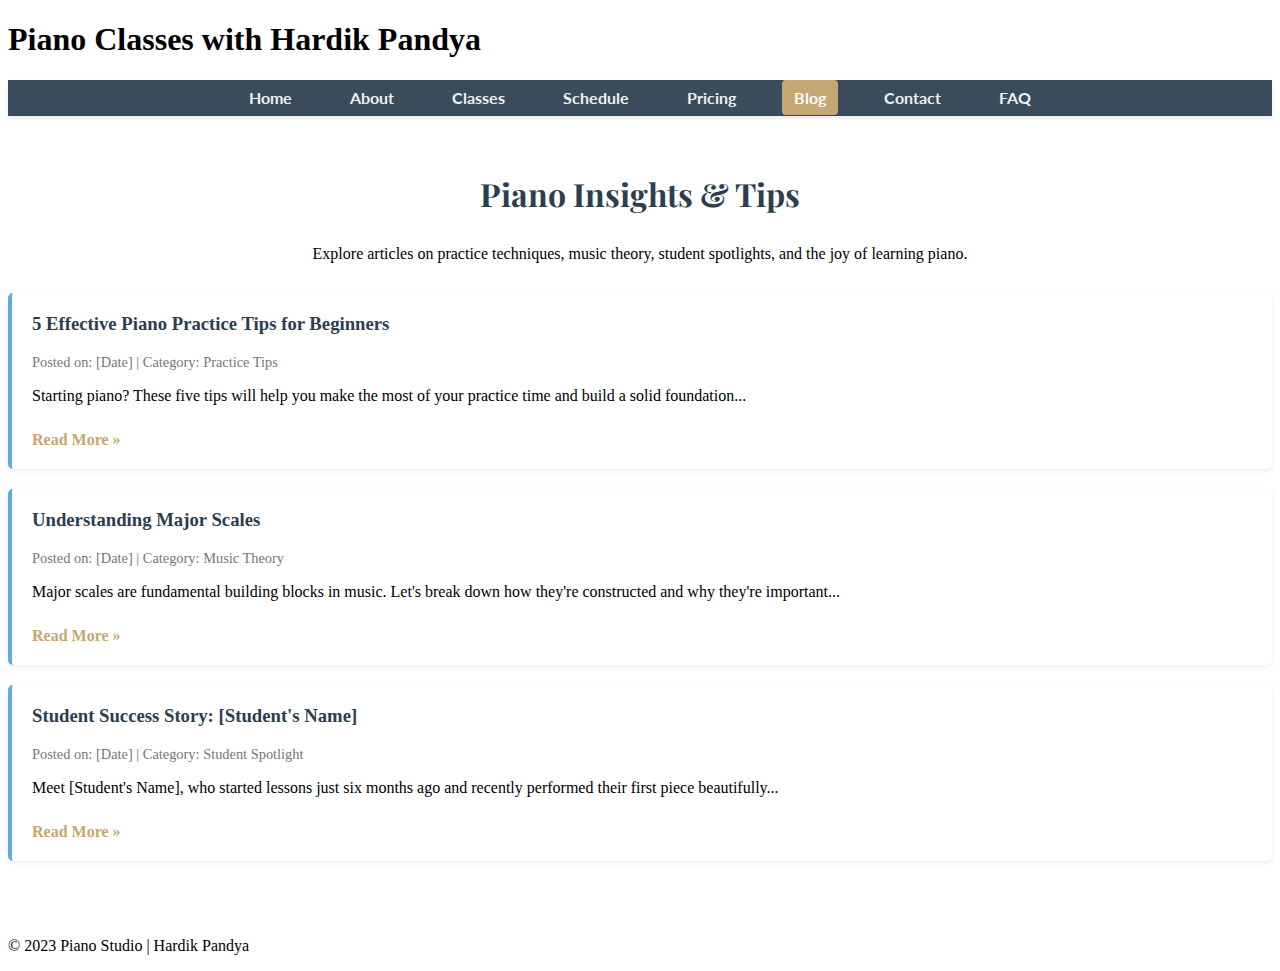
<file: blog.html>
<!DOCTYPE html>
<html lang="en">
<head>
    <meta charset="UTF-8">
    <meta name="viewport" content="width=device-width, initial-scale=1.0">
    <title>Piano Blog & Resources</title>
    <link href="https://fonts.googleapis.com/css2?family=Playfair+Display:wght@700&family=Lato:wght@400;700&display=swap" rel="stylesheet">
    <link rel="stylesheet" href="style.css">
</head>
<body>

    <header>
        <h1>Piano Classes with Hardik Pandya</h1>
         <nav>
            <ul>
                <li><a href="index.html">Home</a></li>
                <li><a href="about.html">About</a></li>
                <li><a href="classes.html">Classes</a></li>
                <li><a href="schedule.html">Schedule</a></li>
                <li><a href="pricing.html">Pricing</a></li>
                <li><a href="blog.html" class="active">Blog</a></li>
                <li><a href="contact.html">Contact</a></li>
                <li><a href="faq.html">FAQ</a></li>
            </ul>
        </nav>
    </header>

    <main>
        <section class="content-section">
            <h2 class="section-title">Piano Insights & Tips</h2>
            <p style="text-align: center; max-width: 700px; margin: 0 auto 30px auto;">Explore articles on practice techniques, music theory, student spotlights, and the joy of learning piano.</p>

            <!-- Blog Post Summary 1 -->
            <article class="blog-post-summary">
                <h3><a href="#" style="text-decoration: none; color: inherit;">5 Effective Piano Practice Tips for Beginners</a></h3>
                <div class="meta">Posted on: [Date] | Category: Practice Tips</div>
                <p>Starting piano? These five tips will help you make the most of your practice time and build a solid foundation...</p>
                <a href="#" class="read-more">Read More &raquo;</a> <!-- Link would go to full post page -->
            </article>

            <!-- Blog Post Summary 2 -->
            <article class="blog-post-summary">
                 <h3><a href="#" style="text-decoration: none; color: inherit;">Understanding Major Scales</a></h3>
                <div class="meta">Posted on: [Date] | Category: Music Theory</div>
                <p>Major scales are fundamental building blocks in music. Let's break down how they're constructed and why they're important...</p>
                <a href="#" class="read-more">Read More &raquo;</a>
            </article>

             <!-- Blog Post Summary 3 -->
            <article class="blog-post-summary">
                 <h3><a href="#" style="text-decoration: none; color: inherit;">Student Success Story: [Student's Name]</a></h3>
                <div class="meta">Posted on: [Date] | Category: Student Spotlight</div>
                <p>Meet [Student's Name], who started lessons just six months ago and recently performed their first piece beautifully...</p>
                <a href="#" class="read-more">Read More &raquo;</a>
            </article>

            <!-- Add more post summaries as needed -->

            <!-- Pagination (Optional Placeholder) -->
            <div style="text-align: center; margin-top: 30px;">
                <!-- <a href="#">&laquo; Older Posts</a> | <a href="#">Newer Posts &raquo;</a> -->
            </div>

        </section>
    </main>

    <footer>
        <p>&copy; 2023 Piano Studio | Hardik Pandya</p>
    </footer>

</body>
</html>
</file>
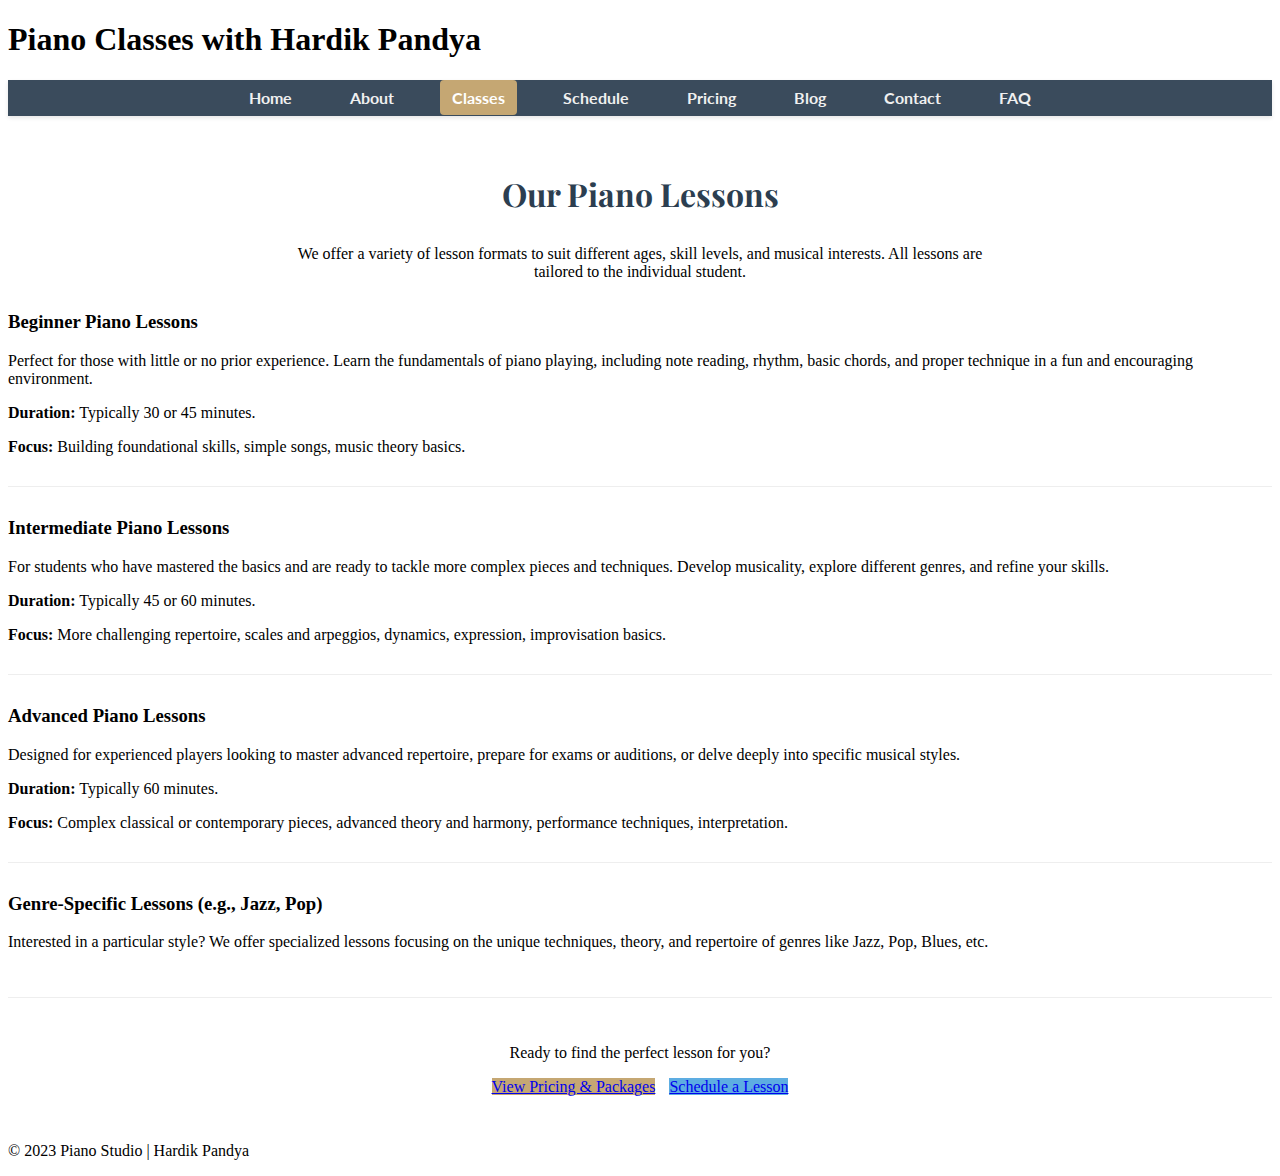
<file: classes.html>
<!DOCTYPE html>
<html lang="en">
<head>
    <meta charset="UTF-8">
    <meta name="viewport" content="width=device-width, initial-scale=1.0">
    <title>Piano Classes & Lessons</title>
    <link href="https://fonts.googleapis.com/css2?family=Playfair+Display:wght@700&family=Lato:wght@400;700&display=swap" rel="stylesheet">
    <link rel="stylesheet" href="style.css">
</head>
<body>

    <header>
        <h1>Piano Classes with Hardik Pandya</h1>
         <nav>
            <ul>
                <li><a href="index.html">Home</a></li>
                <li><a href="about.html">About</a></li>
                <li><a href="classes.html" class="active">Classes</a></li>
                <li><a href="schedule.html">Schedule</a></li>
                <li><a href="pricing.html">Pricing</a></li>
                <li><a href="blog.html">Blog</a></li>
                <li><a href="contact.html">Contact</a></li>
                <li><a href="faq.html">FAQ</a></li>
            </ul>
        </nav>
    </header>

    <main>
        <section class="content-section">
            <h2 class="section-title">Our Piano Lessons</h2>
            <p style="text-align: center; max-width: 700px; margin: 0 auto 30px auto;">We offer a variety of lesson formats to suit different ages, skill levels, and musical interests. All lessons are tailored to the individual student.</p>

            <!-- Beginner Lessons -->
            <div>
                <h3>Beginner Piano Lessons</h3>
                <p>Perfect for those with little or no prior experience. Learn the fundamentals of piano playing, including note reading, rhythm, basic chords, and proper technique in a fun and encouraging environment.</p>
                <p><strong>Duration:</strong> Typically 30 or 45 minutes.</p>
                <p><strong>Focus:</strong> Building foundational skills, simple songs, music theory basics.</p>
            </div>
            <hr style="margin: 30px 0; border: 0; border-top: 1px solid #eee;">

            <!-- Intermediate Lessons -->
            <div>
                <h3>Intermediate Piano Lessons</h3>
                <p>For students who have mastered the basics and are ready to tackle more complex pieces and techniques. Develop musicality, explore different genres, and refine your skills.</p>
                 <p><strong>Duration:</strong> Typically 45 or 60 minutes.</p>
                 <p><strong>Focus:</strong> More challenging repertoire, scales and arpeggios, dynamics, expression, improvisation basics.</p>
            </div>
             <hr style="margin: 30px 0; border: 0; border-top: 1px solid #eee;">

            <!-- Advanced Lessons -->
            <div>
                <h3>Advanced Piano Lessons</h3>
                <p>Designed for experienced players looking to master advanced repertoire, prepare for exams or auditions, or delve deeply into specific musical styles.</p>
                 <p><strong>Duration:</strong> Typically 60 minutes.</p>
                 <p><strong>Focus:</strong> Complex classical or contemporary pieces, advanced theory and harmony, performance techniques, interpretation.</p>
            </div>
             <hr style="margin: 30px 0; border: 0; border-top: 1px solid #eee;">

             <!-- Optional: Genre Specific -->
            <div>
                <h3>Genre-Specific Lessons (e.g., Jazz, Pop)</h3>
                <p>Interested in a particular style? We offer specialized lessons focusing on the unique techniques, theory, and repertoire of genres like Jazz, Pop, Blues, etc.</p>
            </div>

        </section>

         <section class="content-section" style="text-align: center;">
             <p>Ready to find the perfect lesson for you?</p>
             <a href="pricing.html" class="cta-button" style="background-color: #c5a773; margin-right: 10px;">View Pricing & Packages</a>
             <a href="schedule.html" class="cta-button" style="background-color: #5dade2;">Schedule a Lesson</a>
         </section>

    </main>

    <footer>
        <p>&copy; 2023 Piano Studio | Hardik Pandya</p>
    </footer>

</body>
</html>
</file>
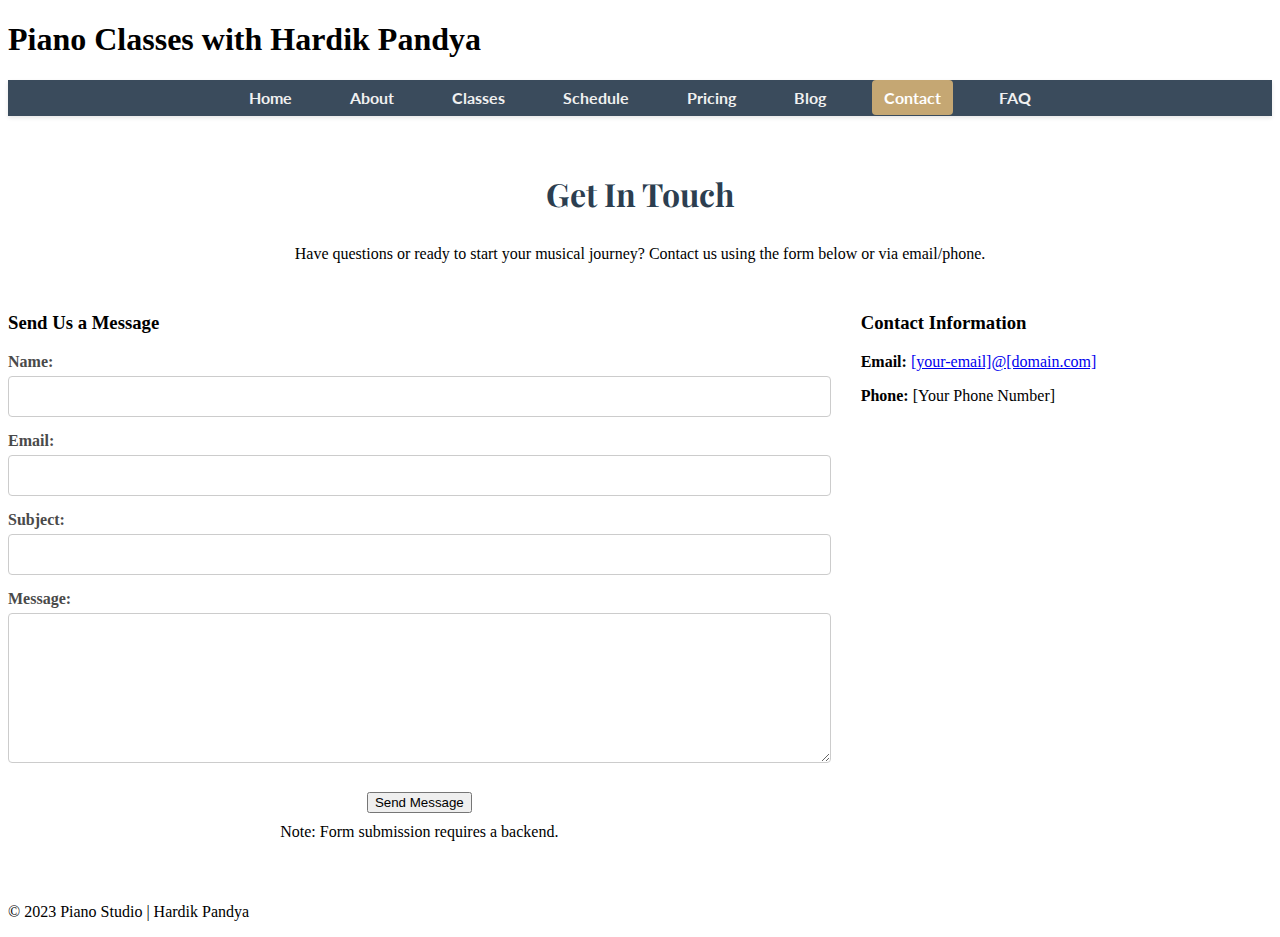
<file: contact.html>
<!DOCTYPE html>
<html lang="en">
<head>
    <meta charset="UTF-8">
    <meta name="viewport" content="width=device-width, initial-scale=1.0">
    <title>Contact Us - Piano Lessons</title>
    <link href="https://fonts.googleapis.com/css2?family=Playfair+Display:wght@700&family=Lato:wght@400;700&display=swap" rel="stylesheet">
    <link rel="stylesheet" href="style.css">
</head>
<body>

    <header>
        <h1>Piano Classes with Hardik Pandya</h1>
         <nav>
            <ul>
                <li><a href="index.html">Home</a></li>
                <li><a href="about.html">About</a></li>
                <li><a href="classes.html">Classes</a></li>
                <li><a href="schedule.html">Schedule</a></li>
                <li><a href="pricing.html">Pricing</a></li>
                <li><a href="blog.html">Blog</a></li>
                <li><a href="contact.html" class="active">Contact</a></li>
                <li><a href="faq.html">FAQ</a></li>
            </ul>
        </nav>
    </header>

    <main>
        <section class="content-section">
            <h2 class="section-title">Get In Touch</h2>
            <p style="text-align: center; max-width: 700px; margin: 0 auto 30px auto;">Have questions or ready to start your musical journey? Contact us using the form below or via email/phone.</p>

            <div style="display: flex; flex-wrap: wrap; gap: 30px;">
                <!-- Contact Form -->
                <div style="flex: 2; min-width: 300px;">
                    <h3>Send Us a Message</h3>
                    <form action="#" method="POST" class="contact-form"> <!-- Needs backend action URL -->
                        <div>
                            <label for="name">Name:</label>
                            <input type="text" id="name" name="name" required>
                        </div>
                        <div>
                            <label for="email">Email:</label>
                            <input type="email" id="email" name="email" required>
                        </div>
                        <div>
                            <label for="subject">Subject:</label>
                            <input type="text" id="subject" name="subject">
                        </div>
                        <div>
                            <label for="message">Message:</label>
                            <textarea id="message" name="message" required></textarea>
                        </div>
                        <div>
                            <button type="submit">Send Message</button>
                            <p class="note" style="text-align: center; margin-top: 10px;">Note: Form submission requires a backend.</p>
                        </div>
                    </form>
                </div>

                <!-- Contact Info -->
                <div style="flex: 1; min-width: 250px;">
                    <h3>Contact Information</h3>
                    <p><strong>Email:</strong> <a href="mailto:[your-email]@[domain.com]">[your-email]@[domain.com]</a></p>
                    <p><strong>Phone:</strong> [Your Phone Number]</p>
                    <!-- <p><strong>Studio Address:</strong> [Your Address - if applicable]</p> -->

                    <!-- Optional: Embedded Map Placeholder -->
                    <!-- <div style="margin-top: 20px; height: 250px; background-color: #eee; display: flex; align-items: center; justify-content: center; color: #777; border-radius: 5px;">(Map Placeholder)</div> -->
                </div>
            </div>
        </section>
    </main>

    <footer>
        <p>&copy; 2023 Piano Studio | Hardik Pandya</p>
    </footer>

</body>
</html>
</file>
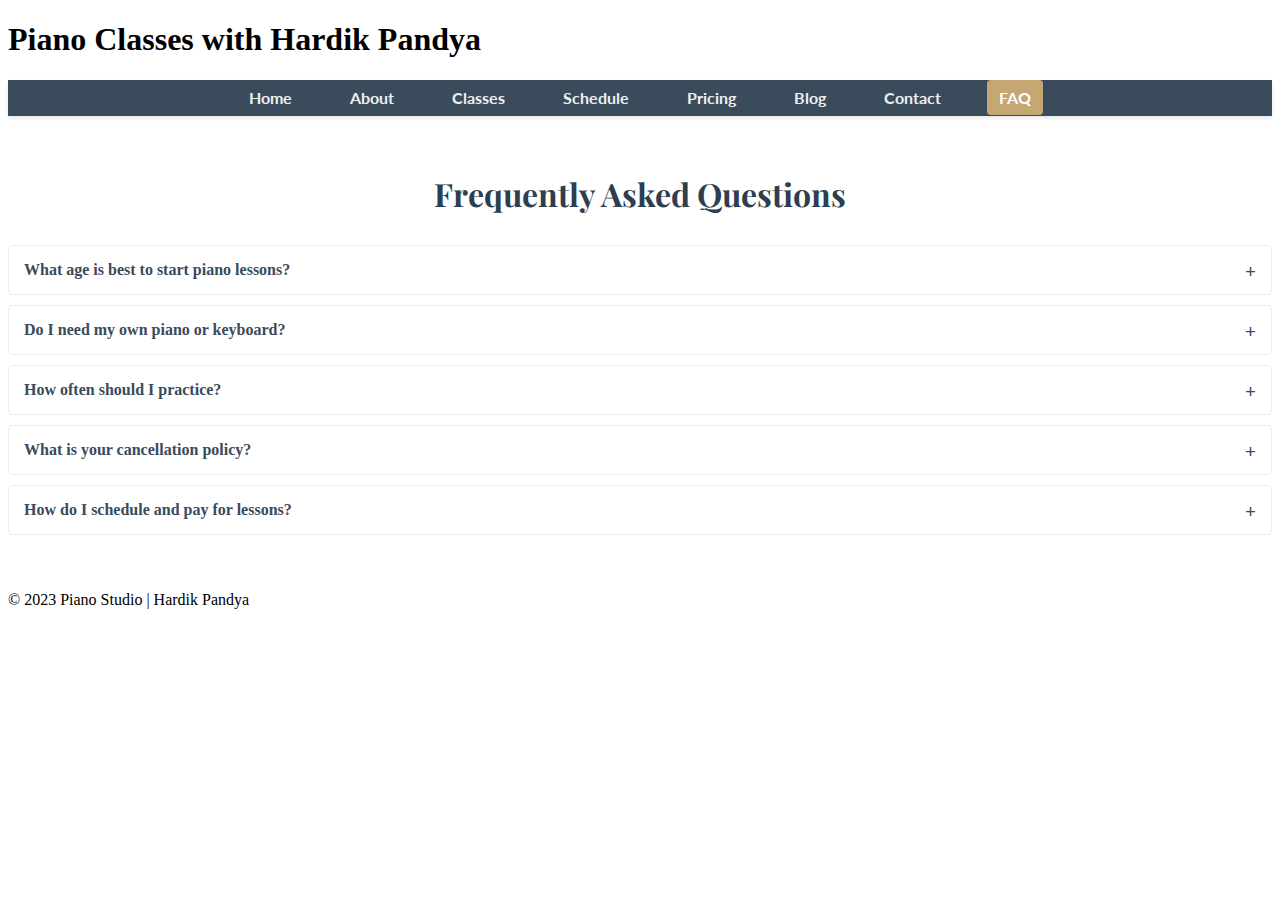
<file: faq.html>
<!DOCTYPE html>
<html lang="en">
<head>
    <meta charset="UTF-8">
    <meta name="viewport" content="width=device-width, initial-scale=1.0">
    <title>FAQ - Piano Lessons</title>
    <link href="https://fonts.googleapis.com/css2?family=Playfair+Display:wght@700&family=Lato:wght@400;700&display=swap" rel="stylesheet">
    <link rel="stylesheet" href="style.css">
</head>
<body>

    <header>
        <h1>Piano Classes with Hardik Pandya</h1>
         <nav>
            <ul>
                <li><a href="index.html">Home</a></li>
                <li><a href="about.html">About</a></li>
                <li><a href="classes.html">Classes</a></li>
                <li><a href="schedule.html">Schedule</a></li>
                <li><a href="pricing.html">Pricing</a></li>
                <li><a href="blog.html">Blog</a></li>
                <li><a href="contact.html">Contact</a></li>
                <li><a href="faq.html" class="active">FAQ</a></li>
            </ul>
        </nav>
    </header>

    <main>
        <section class="content-section">
            <h2 class="section-title">Frequently Asked Questions</h2>

            <div class="faq-item">
                <details>
                    <summary>What age is best to start piano lessons?</summary>
                    <div>
                        <p>While children can start as young as 4 or 5, the "best" age varies. We recommend starting when a child shows interest and can focus for about 30 minutes. We teach students of all ages, including adults!</p>
                    </div>
                </details>
            </div>

            <div class="faq-item">
                <details>
                    <summary>Do I need my own piano or keyboard?</summary>
                    <div>
                        <p>Yes, having an instrument at home for regular practice is essential for progress. It doesn't need to be an expensive acoustic piano initially; a good quality digital keyboard with 88 weighted keys is often a great starting point.</p>
                    </div>
                </details>
            </div>

             <div class="faq-item">
                <details>
                    <summary>How often should I practice?</summary>
                    <div>
                        <p>Consistency is key! For beginners, we recommend aiming for 15-30 minutes, 4-5 days a week. More advanced students will typically need longer practice sessions. We'll discuss personalized practice plans during lessons.</p>
                    </div>
                </details>
            </div>

             <div class="faq-item">
                <details>
                    <summary>What is your cancellation policy?</summary>
                    <div>
                        <p>We require at least 24 hours' notice for lesson cancellations. Lessons cancelled with less than 24 hours' notice may be charged. Please see our <a href="pricing.html">Pricing page</a> for full details.</p>
                    </div>
                </details>
            </div>

             <div class="faq-item">
                <details>
                    <summary>How do I schedule and pay for lessons?</summary>
                    <div>
                        <p>You can view available times and book lessons through our online <a href="schedule.html">Schedule page</a>. Payments for packages or individual lessons can be made securely online via Stripe or PayPal (Note: requires backend integration).</p>
                    </div>
                </details>
            </div>

            <!-- Add more questions and answers -->

        </section>
    </main>

    <footer>
        <p>&copy; 2023 Piano Studio | Hardik Pandya</p>
    </footer>

</body>
</html>
</file>
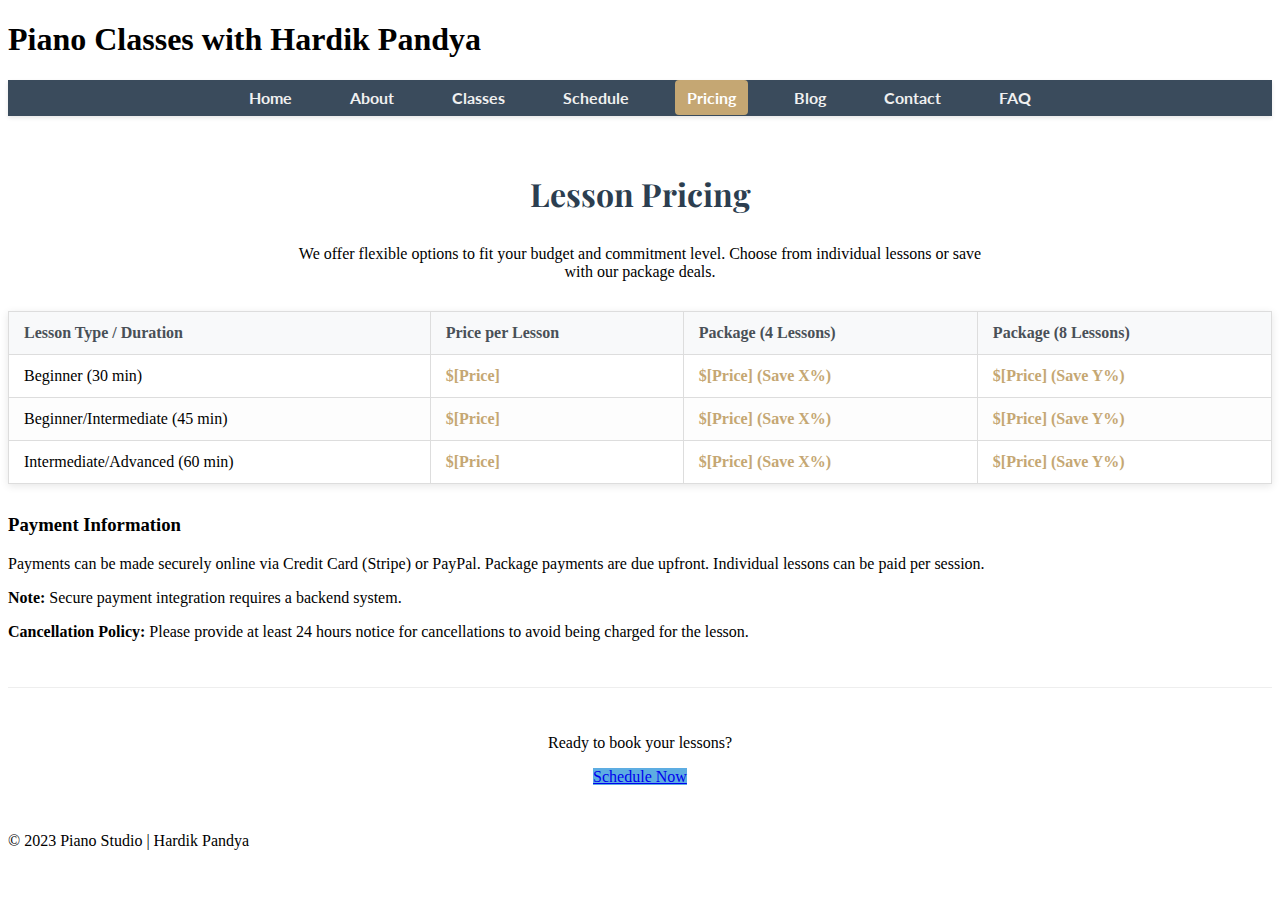
<file: pricing.html>
<!DOCTYPE html>
<html lang="en">
<head>
    <meta charset="UTF-8">
    <meta name="viewport" content="width=device-width, initial-scale=1.0">
    <title>Pricing & Packages - Piano Lessons</title>
    <link href="https://fonts.googleapis.com/css2?family=Playfair+Display:wght@700&family=Lato:wght@400;700&display=swap" rel="stylesheet">
    <link rel="stylesheet" href="style.css">
</head>
<body>

    <header>
        <h1>Piano Classes with Hardik Pandya</h1>
         <nav>
            <ul>
                <li><a href="index.html">Home</a></li>
                <li><a href="about.html">About</a></li>
                <li><a href="classes.html">Classes</a></li>
                <li><a href="schedule.html">Schedule</a></li>
                <li><a href="pricing.html" class="active">Pricing</a></li>
                <li><a href="blog.html">Blog</a></li>
                <li><a href="contact.html">Contact</a></li>
                <li><a href="faq.html">FAQ</a></li>
            </ul>
        </nav>
    </header>

    <main>
        <section class="content-section">
            <h2 class="section-title">Lesson Pricing</h2>
            <p style="text-align: center; max-width: 700px; margin: 0 auto 30px auto;">We offer flexible options to fit your budget and commitment level. Choose from individual lessons or save with our package deals.</p>

            <table class="pricing-table">
                <thead>
                    <tr>
                        <th>Lesson Type / Duration</th>
                        <th>Price per Lesson</th>
                        <th>Package (4 Lessons)</th>
                        <th>Package (8 Lessons)</th>
                    </tr>
                </thead>
                <tbody>
                    <tr>
                        <td>Beginner (30 min)</td>
                        <td class="price">$[Price]</td>
                        <td class="price">$[Price] (Save X%)</td>
                        <td class="price">$[Price] (Save Y%)</td>
                    </tr>
                    <tr>
                        <td>Beginner/Intermediate (45 min)</td>
                        <td class="price">$[Price]</td>
                        <td class="price">$[Price] (Save X%)</td>
                        <td class="price">$[Price] (Save Y%)</td>
                    </tr>
                     <tr>
                        <td>Intermediate/Advanced (60 min)</td>
                        <td class="price">$[Price]</td>
                        <td class="price">$[Price] (Save X%)</td>
                        <td class="price">$[Price] (Save Y%)</td>
                    </tr>
                    <!-- Add other options if needed -->
                </tbody>
            </table>

            <div style="margin-top: 30px;">
                <h3>Payment Information</h3>
                <p>Payments can be made securely online via Credit Card (Stripe) or PayPal. Package payments are due upfront. Individual lessons can be paid per session.</p>
                <p><strong>Note:</strong> Secure payment integration requires a backend system.</p>
                <p><strong>Cancellation Policy:</strong> Please provide at least 24 hours notice for cancellations to avoid being charged for the lesson.</p>
            </div>
        </section>

         <section class="content-section" style="text-align: center;">
             <p>Ready to book your lessons?</p>
             <a href="schedule.html" class="cta-button" style="background-color: #5dade2;">Schedule Now</a>
         </section>
    </main>

    <footer>
        <p>&copy; 2023 Piano Studio | Hardik Pandya</p>
    </footer>

</body>
</html>
</file>
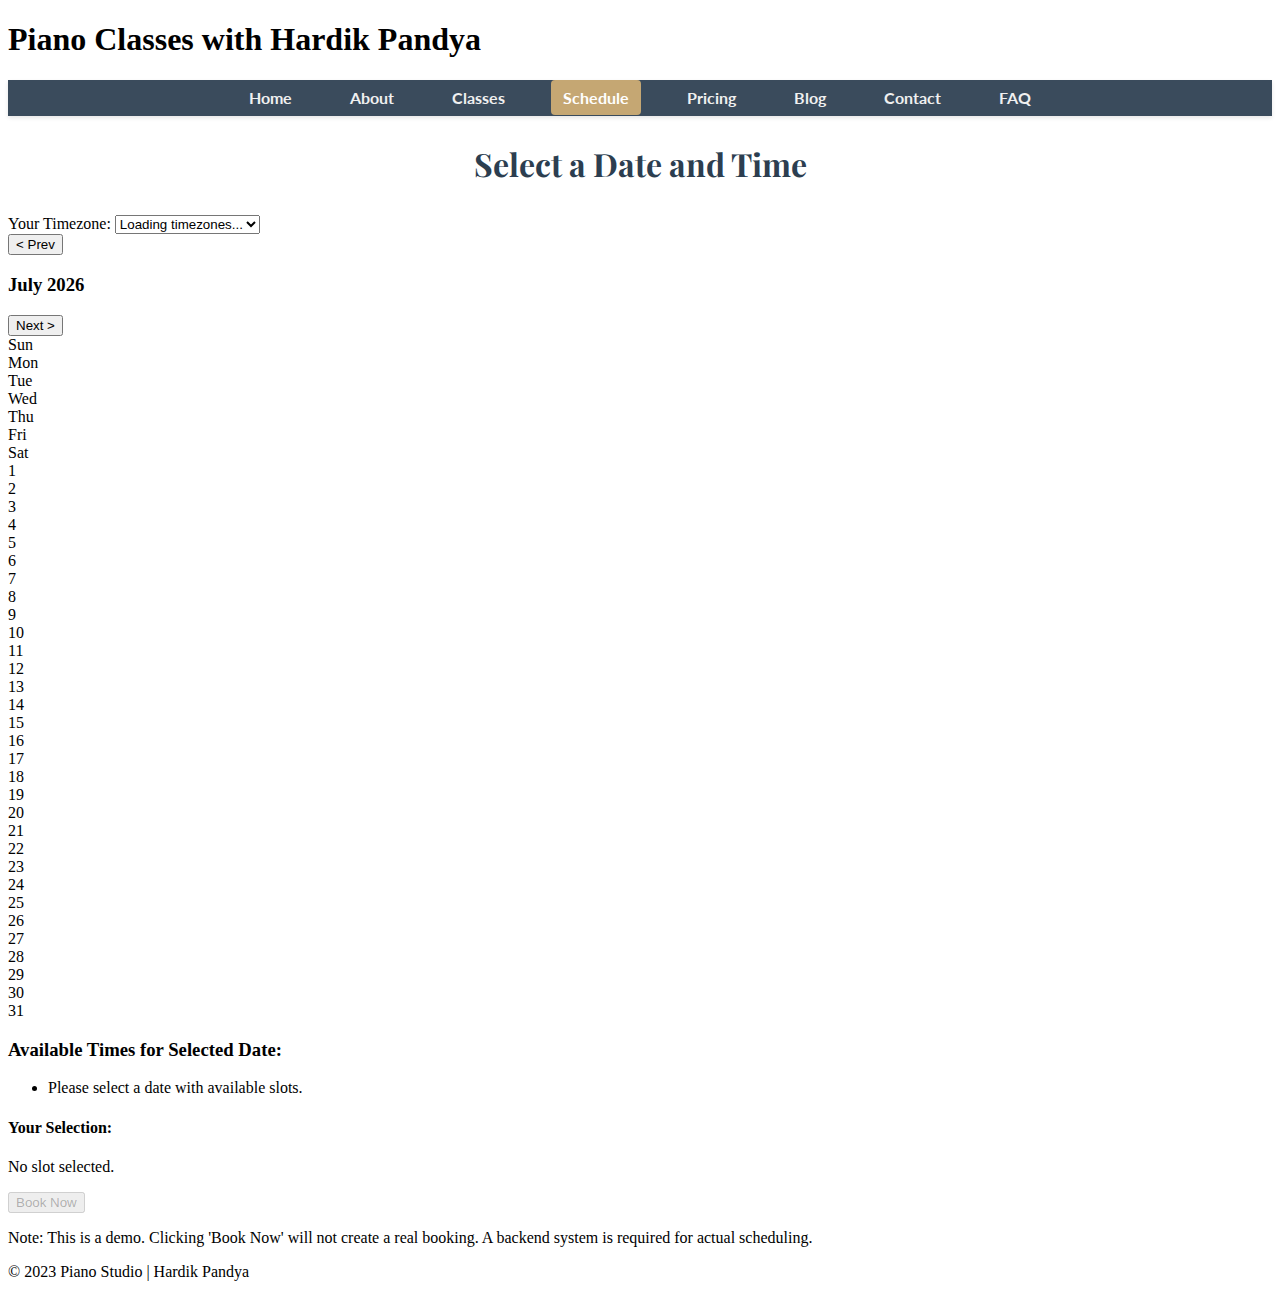
<file: schedule.html>
<!DOCTYPE html>
<html lang="en">
<head>
    <meta charset="UTF-8">
    <meta name="viewport" content="width=device-width, initial-scale=1.0">
    <title>Schedule Your Piano Class</title>
    <link href="https://fonts.googleapis.com/css2?family=Playfair+Display:wght@700&family=Lato:wght@400;700&display=swap" rel="stylesheet">
    <link rel="stylesheet" href="style.css">
</head>
<body>

    <header>
        <h1>Piano Classes with Hardik Pandya</h1>
         <nav>
            <ul>
                <li><a href="index.html">Home</a></li>
                <li><a href="about.html">About</a></li>
                <li><a href="classes.html">Classes</a></li>
                <li><a href="schedule.html" class="active">Schedule</a></li>
                <li><a href="pricing.html">Pricing</a></li>
                <li><a href="blog.html">Blog</a></li>
                <li><a href="contact.html">Contact</a></li>
                <li><a href="faq.html">FAQ</a></li>
            </ul>
        </nav>
    </header>

    <main>
        <!-- This is where the scheduler code from the previous index.html goes -->
        <section id="scheduler">
            <h2 class="section-title">Select a Date and Time</h2> <!-- Use consistent section title class -->

            <!-- Timezone Selection -->
            <div id="timezone-selector">
                <label for="timezone-select">Your Timezone:</label>
                <select id="timezone-select" name="timezone">
                    <option value="">Loading timezones...</option>
                </select>
            </div>
            <!-- End Timezone Selection -->

            <div id="calendar-container">
                <div class="month-navigation">
                    <button id="prev-month">&lt; Prev</button>
                    <h3 id="month-year">Month Year</h3>
                    <button id="next-month">Next &gt;</button>
                </div>
                <div class="calendar-header">
                    <div>Sun</div><div>Mon</div><div>Tue</div><div>Wed</div><div>Thu</div><div>Fri</div><div>Sat</div>
                </div>
                <div id="calendar-grid">
                    <!-- Calendar days will be generated by JavaScript -->
                </div>
            </div>

            <div id="time-slots-container">
                <h3>Available Times for <span id="selected-date-display">Selected Date</span>:</h3>
                <ul id="time-slots-list">
                    <li>Please select a date with available slots.</li>
                </ul>
            </div>

            <div id="booking-confirmation">
                <h4>Your Selection:</h4>
                <p id="selection-details">No slot selected.</p>
                <button id="book-button" disabled>Book Now</button>
                <p class="note">Note: This is a demo. Clicking 'Book Now' will not create a real booking. A backend system is required for actual scheduling.</p>
            </div>
        </section>
         <!-- End of scheduler section -->
    </main>

    <footer>
        <p>&copy; 2023 Piano Studio | Hardik Pandya</p>
    </footer>

    <!-- IMPORTANT: Link the script for the calendar functionality -->
    <script src="script.js"></script>
</body>
</html>
</file>
<file: style.css>
/* --- Navigation Styles --- */
header nav {
    background-color: #3a4b5c; /* Slightly lighter than header for contrast */
    padding: 0.5rem 0;
    text-align: center;
    box-shadow: 0 2px 4px rgba(0,0,0,0.1);
}

header nav ul {
    list-style: none;
    padding: 0;
    margin: 0;
}

header nav ul li {
    display: inline-block; /* Horizontal layout */
    margin: 0 15px; /* Spacing between links */
}

header nav ul li a {
    color: #f0f0f0; /* Light text color */
    text-decoration: none;
    font-family: 'Lato', sans-serif;
    font-weight: bold;
    padding: 8px 12px; /* Clickable area */
    border-radius: 4px;
    transition: background-color 0.3s ease, color 0.3s ease;
}

header nav ul li a:hover,
header nav ul li a.active { /* Style for hover and active page */
    background-color: #c5a773; /* Use accent color */
    color: #fff; /* White text on accent */
}

/* Responsive Nav (Optional Basic Example) */
@media (max-width: 768px) {
    header nav ul li {
        display: block; /* Stack links vertically */
        margin: 8px 0; /* Adjust spacing */
    }
}

/* --- Add other general styles as needed --- */
.content-section {
    padding: 30px 0; /* Vertical padding for sections within main */
    border-bottom: 1px solid #eee; /* Separator line */
}
.content-section:last-child {
    border-bottom: none;
}

h2.section-title { /* Consistent styling for section titles */
    text-align: center;
    margin-bottom: 30px;
    font-size: 2em;
    color: #2c3e50;
    font-family: 'Playfair Display', serif;
}

/* Basic Table Styling (for Pricing) */
.pricing-table {
    width: 100%;
    border-collapse: collapse;
    margin-top: 20px;
    box-shadow: 0 2px 8px rgba(0,0,0,0.1);
}
.pricing-table th, .pricing-table td {
    border: 1px solid #ddd;
    padding: 12px 15px;
    text-align: left;
}
.pricing-table th {
    background-color: #f8f9fa; /* Light header background */
    font-weight: bold;
    color: #495057;
}
.pricing-table td {
    background-color: #fff;
}
.pricing-table tr:nth-child(even) td {
    background-color: #fdfdfd; /* Zebra striping */
}
.price {
    font-weight: bold;
    color: #c5a773; /* Accent color for price */
}

/* Basic Form Styling (for Contact) */
.contact-form label {
    display: block;
    margin-bottom: 5px;
    font-weight: bold;
    color: #4a4a4a;
}
.contact-form input[type="text"],
.contact-form input[type="email"],
.contact-form textarea {
    width: 100%;
    padding: 10px;
    margin-bottom: 15px;
    border: 1px solid #ccc;
    border-radius: 4px;
    box-sizing: border-box; /* Include padding in width */
    font-family: 'Lato', sans-serif;
    font-size: 1em;
}
.contact-form textarea {
    min-height: 150px;
    resize: vertical;
}
.contact-form button[type="submit"] {
    /* Uses general button styles */
    display: block; /* Make it block level */
    width: auto; /* Allow natural width */
    margin: 10px auto 0 auto; /* Center the button */
}

/* Basic Blog Post Listing */
.blog-post-summary {
    background-color: #fff;
    padding: 20px;
    margin-bottom: 20px;
    border-radius: 5px;
    box-shadow: 0 2px 5px rgba(0,0,0,0.08);
    border-left: 4px solid #5dade2; /* Different accent for blog */
}
.blog-post-summary h3 {
    margin-top: 0;
    color: #2c3e50;
}
.blog-post-summary .meta {
    font-size: 0.9em;
    color: #777;
    margin-bottom: 10px;
}
.blog-post-summary .read-more {
    display: inline-block;
    margin-top: 10px;
    color: #c5a773;
    text-decoration: none;
    font-weight: bold;
}
.blog-post-summary .read-more:hover {
    text-decoration: underline;
}

/* Basic FAQ Styling */
.faq-item details {
    background: #fff;
    border: 1px solid #eee;
    border-radius: 4px;
    margin-bottom: 10px;
}
.faq-item summary {
    padding: 15px;
    font-weight: bold;
    cursor: pointer;
    outline: none; /* Remove default focus outline */
    color: #3a4b5c;
    list-style: none; /* Remove default marker */
    position: relative;
}
/* Custom marker */
.faq-item summary::before {
    content: '+';
    position: absolute;
    right: 15px;
    font-size: 1.2em;
    transition: transform 0.2s ease-in-out;
}
.faq-item details[open] summary::before {
    transform: rotate(45deg);
}

.faq-item div { /* Content inside details */
    padding: 0 15px 15px 15px;
    line-height: 1.7;
    color: #555;
}
</file>
